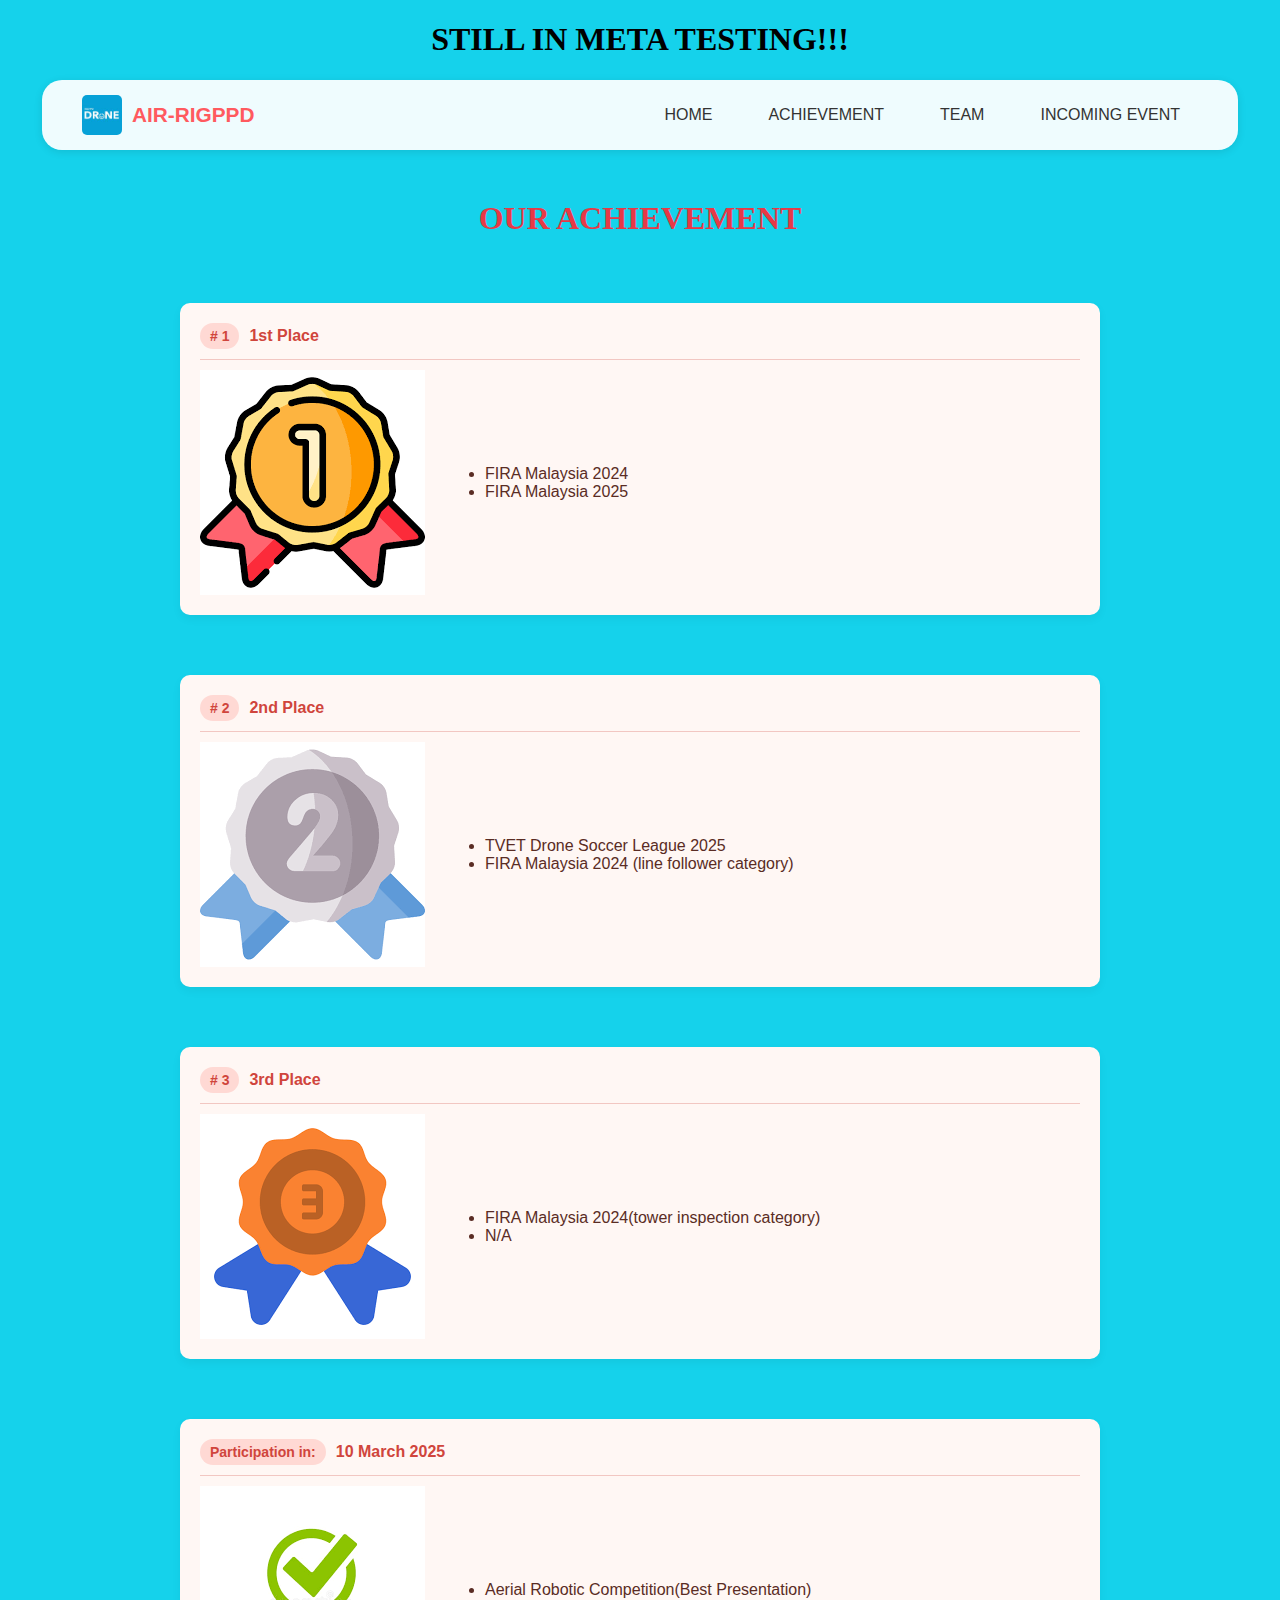
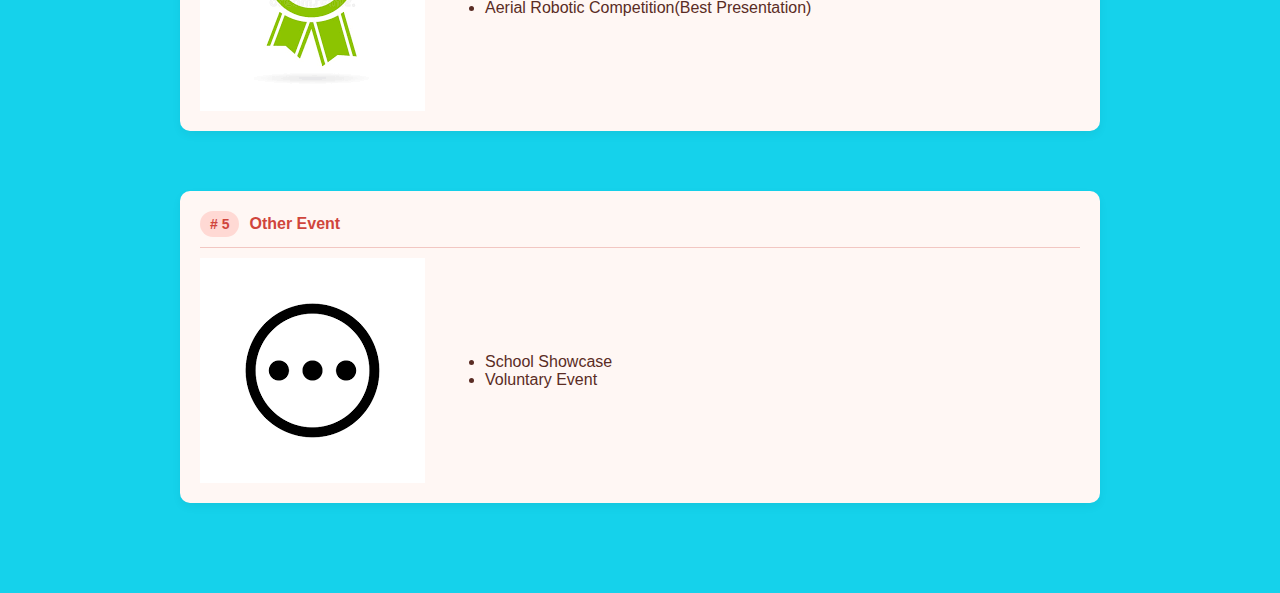
<file: ACHIEVEMENT.html>
<!DOCTYPE html>
<html lang="en">
    <head>
        <meta charset="utf-8">
        <meta name="viewport" content="width=device-width, initial-scale=1 ">
        <title>Airdrone RIGPPD first website</title>
        <link rel="stylesheet" href="style.css">
    </head>
    <body>
        <h1>STILL IN META TESTING!!!</h1>

        <nav class="navbar">
            <div class="logo">
                <img src="TEAMWALLPAPER.jpg" alt="Logo" />
                <span>AIR-RIGPPD</span>
            </div>
            <ul class="nav-links">
                <li><a href="index.html">HOME</a></a></li>
                <li><a href="ACHIEVEMENT.html">ACHIEVEMENT</a></a></li>
                <li><a href="TEAM.html">TEAM</a></a></li>
                <li><a href="INCOMING_EVENT.html">INCOMING EVENT</a></a></li>
            </ul>
        </nav>

        <main>
            <h2>OUR ACHIEVEMENT</h2>
        
            <div class="event-list">
                <!-- Card 1 -->
                <div class="event-card">
                    <div class="event-header">
                        <span class="event-number"># 1</span>
                        <span class="event-date">1st Place</span>
                    </div>
                    <hr>
                    <div class="event-body">
                        <img src="GOLD.png" alt="Event time image" class="event-time" />
                        <ul class="event-description-list">
                            <li>FIRA Malaysia 2024</li>
                            <li>FIRA Malaysia 2025</li>
                        </ul>
                    </div>
                </div>
        
                <!-- Card 2 -->
                <div class="event-card">
                    <div class="event-header">
                        <span class="event-number"># 2</span>
                        <span class="event-date">2nd Place</span>
                    </div>
                    <hr>
                    <div class="event-body">
                        <img src="SILVER.png" alt="Event time image" class="event-time" />
                        <ul class="event-description-list">
                            <li>TVET Drone Soccer League 2025</li>
                            <li>FIRA Malaysia 2024 (line follower category)</li>
                        </ul>
                    </div>
                </div>
        
                <!-- Card 3 -->
                <div class="event-card">
                    <div class="event-header">
                        <span class="event-number"># 3</span>
                        <span class="event-date">3rd Place</span>
                    </div>
                    <hr>
                    <div class="event-body">
                        <img src="BRONZE.png" alt="Event time image" class="event-time" />
                        <ul class="event-description-list">
                            <li>FIRA Malaysia 2024(tower inspection category)</li>
                            <li>N/A</li>
                        </ul>
                    </div>
                </div>
        
                <!-- Card 4 -->
                <div class="event-card">
                    <div class="event-header">
                        <span class="event-number">Participation in:</span>
                        <span class="event-date">10 March 2025</span>
                    </div>
                    <hr>
                    <div class="event-body">
                        <img src="PARTICIPATE.png" alt="Event time image" class="event-time" />
                        <ul class="event-description-list">
                            <li>Aerial Robotic Competition(Best Presentation)</li>
                            <li>Aerial Robotic Competition(Best Presentation)</li>
                        </ul>
                    </div>
                </div>
        
                <!-- Card 5 -->
                <div class="event-card">
                    <div class="event-header">
                        <span class="event-number"># 5</span>
                        <span class="event-date">Other Event</span>
                    </div>
                    <hr>
                    <div class="event-body">
                        <img src="other.png" alt="Event time image" class="event-time" />
                        <ul class="event-description-list">
                            <li>School Showcase</li>
                            <li>Voluntary Event</li>
                        </ul>
                    </div>
                </div>
            </div>
        </main>
        
    </body>

</html>
</file>
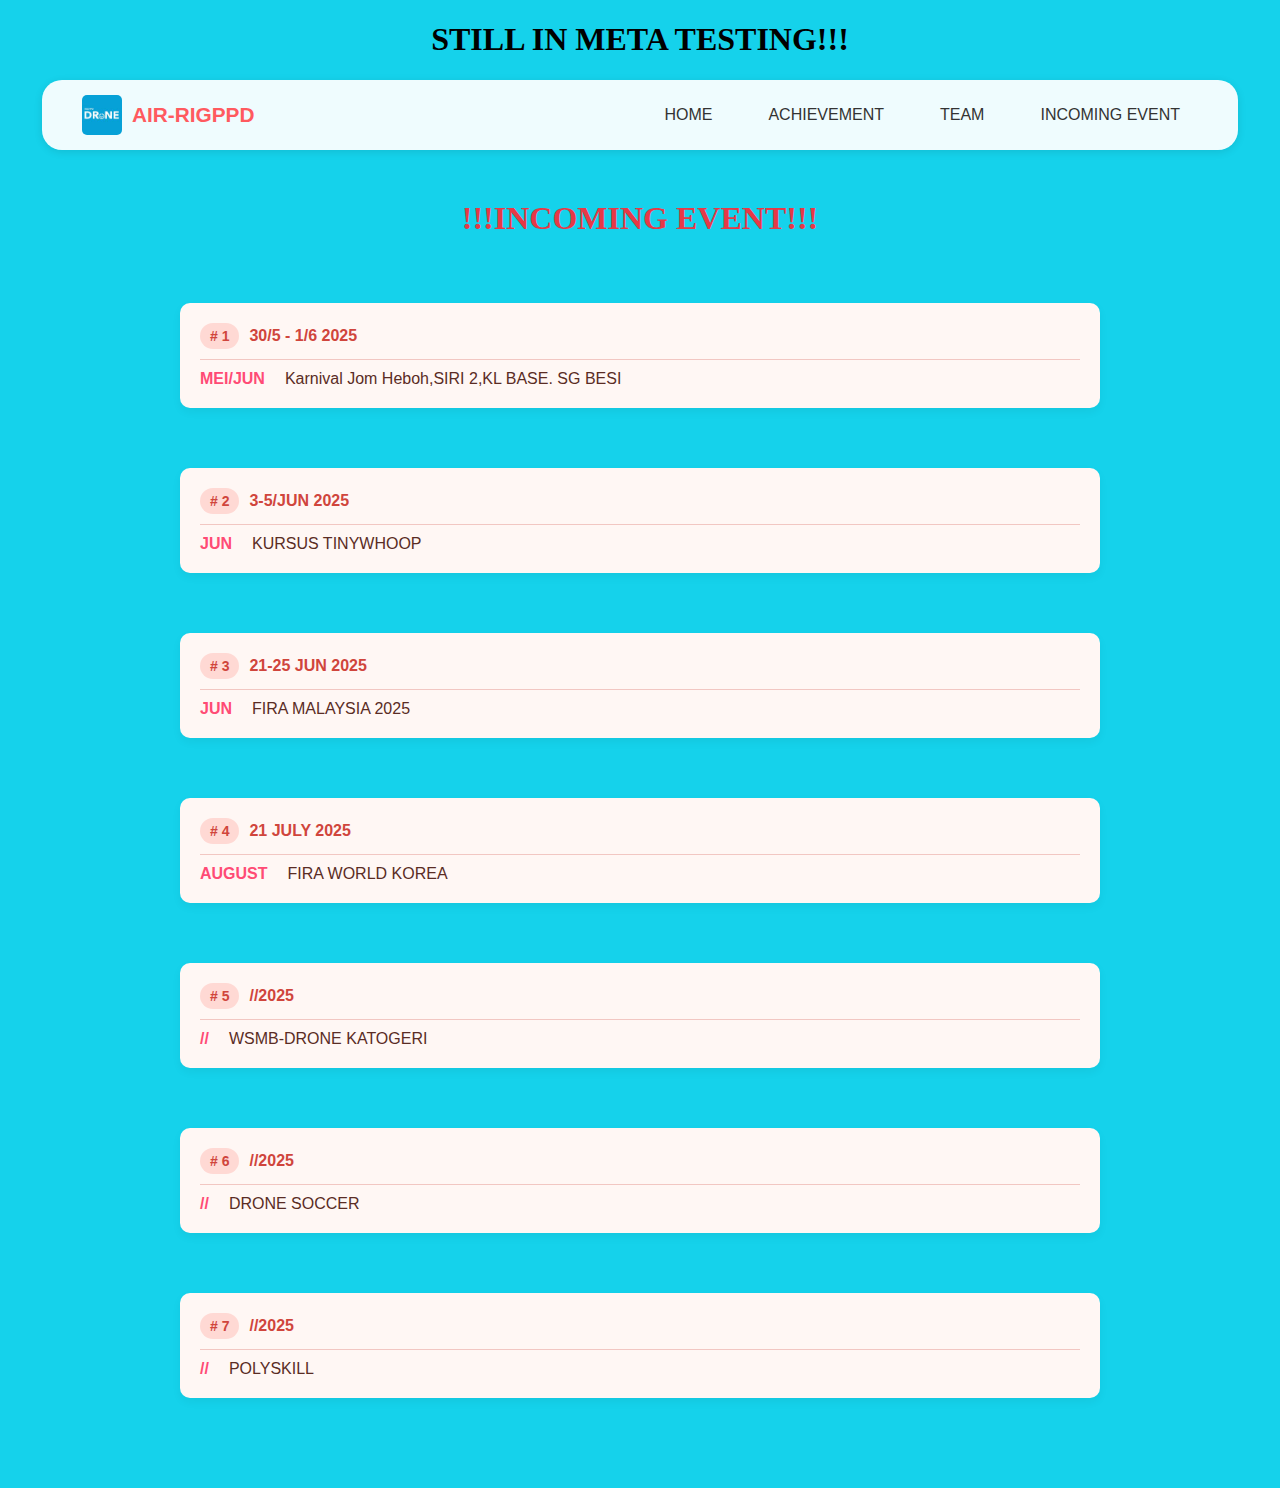
<file: INCOMING_EVENT.html>
<!DOCTYPE html>
<html lang="en">
    <head>
        <meta charset="utf-8">
        <meta name="viewport" content="width=device-width, initial-scale=1 ">
        <title>Airdrone RIGPPD first website</title>
        <link rel="stylesheet" href="style.css">
    </head>
    <body>
        <h1>STILL IN META TESTING!!!</h1>

        <nav class="navbar">
            <div class="logo">
                <img src="TEAMWALLPAPER.jpg" alt="Logo" />
                <span>AIR-RIGPPD</span>
            </div>
            <ul class="nav-links">
                <li><a href="index.html">HOME</a></a></li>
                <li><a href="ACHIEVEMENT.html">ACHIEVEMENT</a></a></li>
                <li><a href="TEAM.html">TEAM</a></a></li>
                <li><a href="INCOMING_EVENT.html">INCOMING EVENT</a></a></li>
            </ul>
        </nav>

        <main>
            <h2>!!!INCOMING EVENT!!!</h2>
        
            <div class="event-list">

                <!-- Card 1.1 -->
                <div class="event-card">
                    <div class="event-header">
                        <span class="event-number"># 1</span>
                        <span class="event-date">30/5 - 1/6 2025</span>
                    </div>
                    <hr>
                    <div class="event-body">
                        <span class="event-time">MEI/JUN</span>
                        <span class="event-description">Karnival Jom Heboh,SIRI 2,KL BASE. SG BESI</span>
                    </div>
                </div>

                <!-- Card 1.2 -->
                <div class="event-card">
                    <div class="event-header">
                        <span class="event-number"># 2</span>
                        <span class="event-date">3-5/JUN 2025</span>
                    </div>
                    <hr>
                    <div class="event-body">
                        <span class="event-time">JUN</span>
                        <span class="event-description">KURSUS TINYWHOOP</span>
                    </div>
                </div>
                
                <!-- Card 1 -->
                <div class="event-card">
                    <div class="event-header">
                        <span class="event-number"># 3</span>
                        <span class="event-date">21-25 JUN 2025</span>
                    </div>
                    <hr>
                    <div class="event-body">
                        <span class="event-time">JUN</span>
                        <span class="event-description">FIRA MALAYSIA 2025</span>
                    </div>
                </div>
        
                <!-- Card 2 -->
                <div class="event-card">
                    <div class="event-header">
                        <span class="event-number"># 4</span>
                        <span class="event-date">21 JULY 2025</span>
                    </div>
                    <hr>
                    <div class="event-body">
                        <span class="event-time">AUGUST</span>
                        <span class="event-description">FIRA WORLD KOREA</span>
                    </div>
                </div>
        
                <!-- Card 3 -->
                <div class="event-card">
                    <div class="event-header">
                        <span class="event-number"># 5</span>
                        <span class="event-date">//2025</span>
                    </div>
                    <hr>
                    <div class="event-body">
                        <span class="event-time">//</span>
                        <span class="event-description">WSMB-DRONE KATOGERI</span>
                    </div>
                </div>
        
                <!-- Card 4 -->
                <div class="event-card">
                    <div class="event-header">
                        <span class="event-number"># 6</span>
                        <span class="event-date">//2025</span>
                    </div>
                    <hr>
                    <div class="event-body">
                        <span class="event-time">//</span>
                        <span class="event-description">DRONE SOCCER</span>
                    </div>
                </div>
        
                <!-- Card 5 -->
                <div class="event-card">
                    <div class="event-header">
                        <span class="event-number"># 7</span>
                        <span class="event-date">//2025</span>
                    </div>
                    <hr>
                    <div class="event-body">
                        <span class="event-time">//</span>
                        <span class="event-description">POLYSKILL</span>
                    </div>
                </div>
            </div>
        </main>
        

    </body>


</html>
</file>
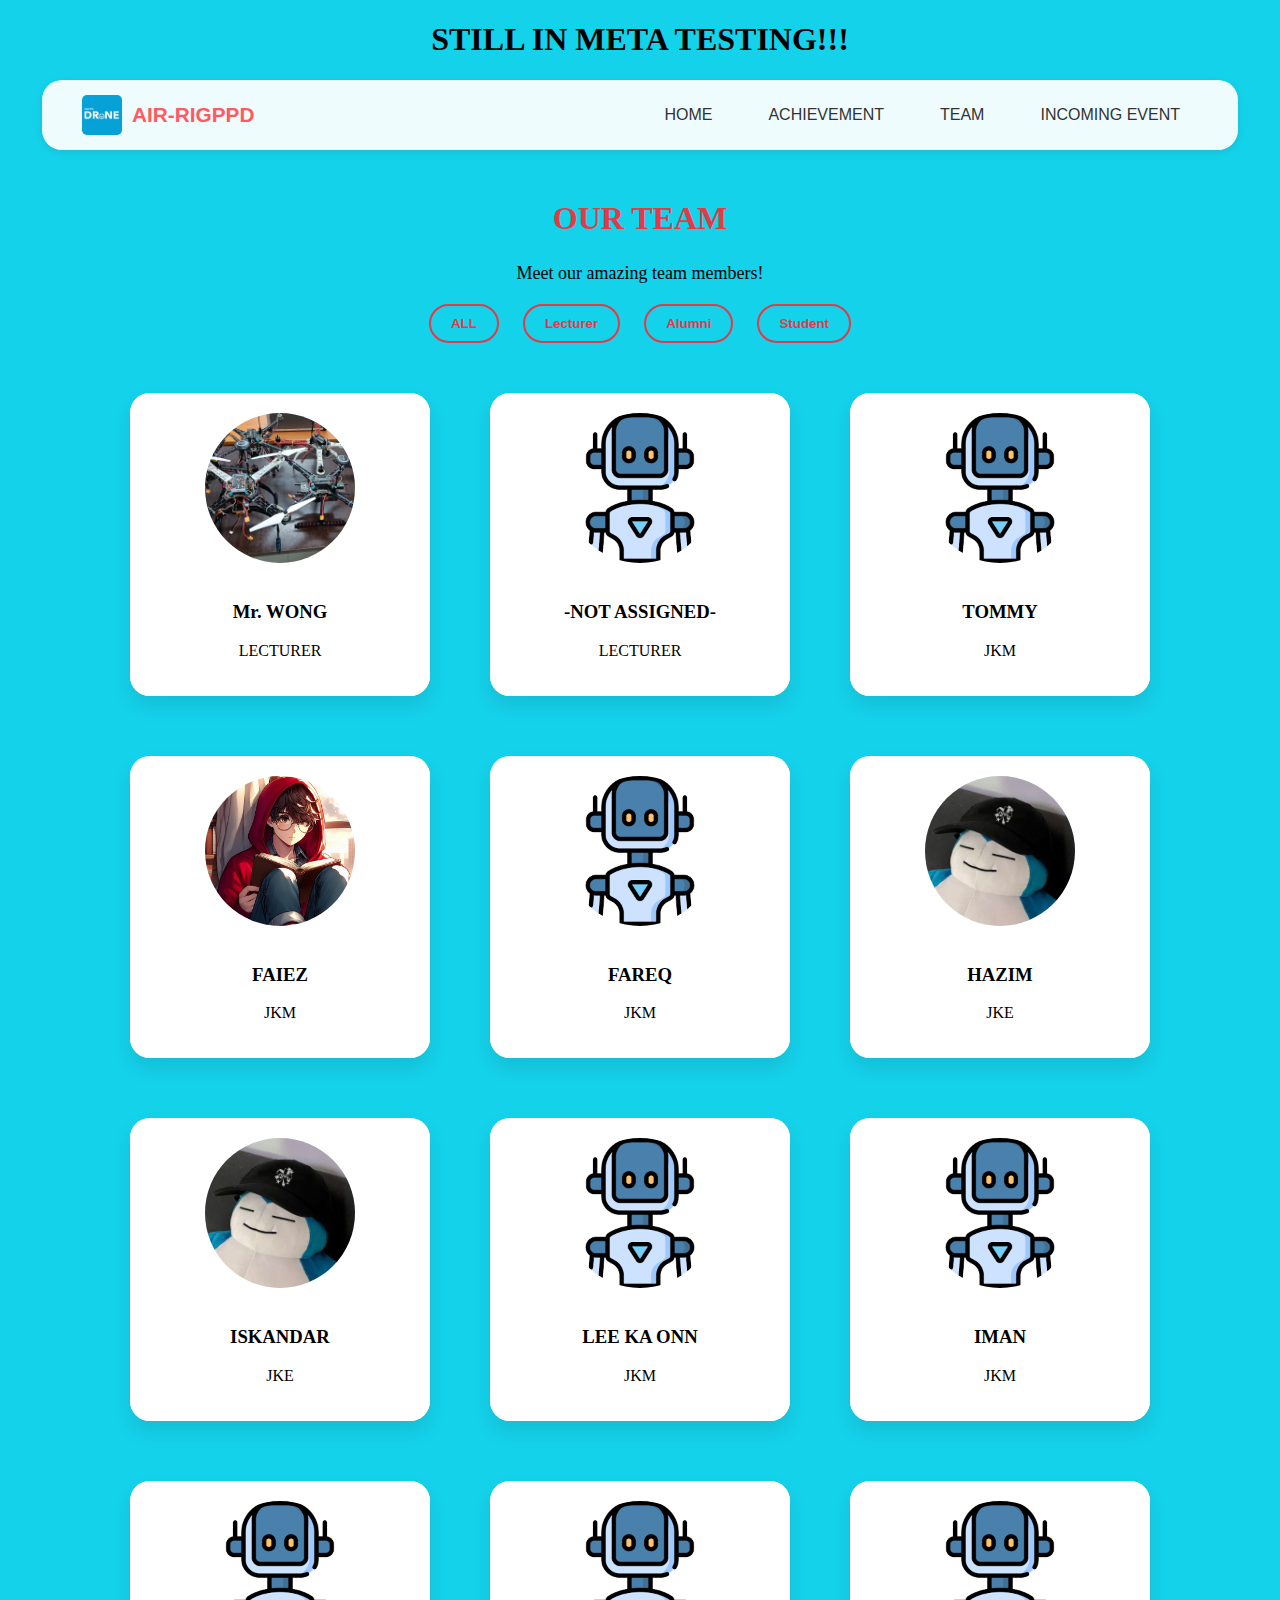
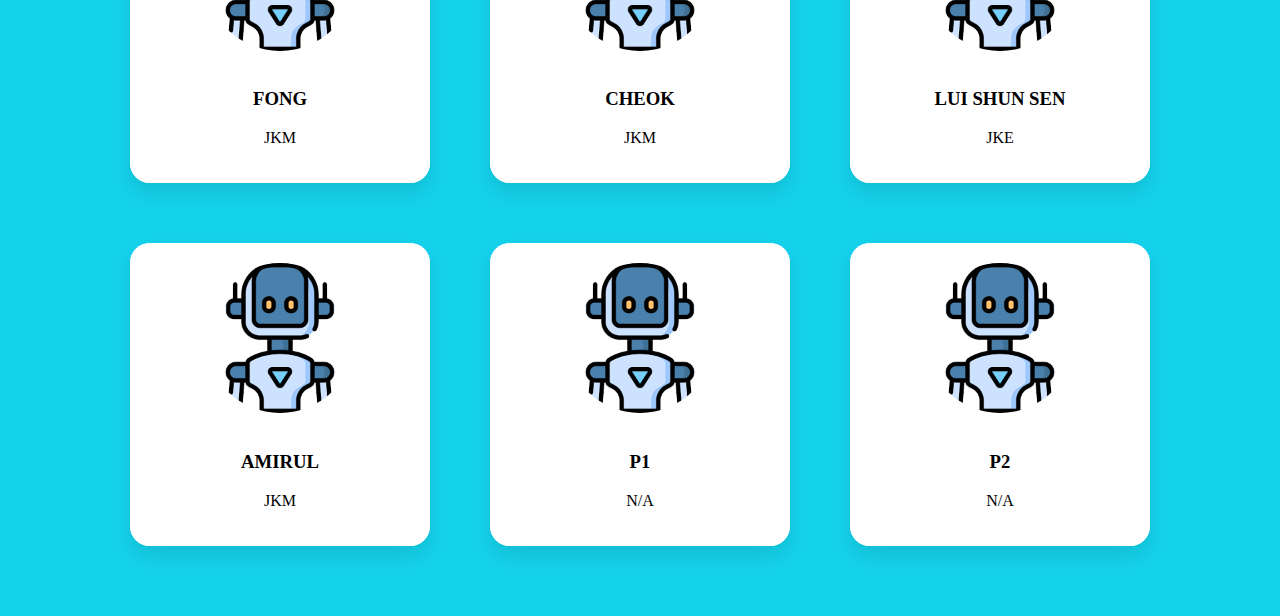
<file: TEAM.html>
<!DOCTYPE html>
<html lang="en">
    <head>
        <meta charset="utf-8">
        <meta name="viewport" content="width=device-width, initial-scale=1 ">
        <title>Airdrone RIGPPD first website</title>
        <link rel="stylesheet" href="style.css">
    </head>

    <script>
        function showCategory(category) {
            const allCards = document.querySelectorAll('.team-category');
            allCards.forEach(card => {
                if (category === 'all') {
                    card.style.display = 'flex';
                } else {
                    card.style.display = card.classList.contains(category) ? 'flex' : 'none';
                }
            });
        }
    </script>
        
    <body>
        <h1>STILL IN META TESTING!!!</h1>

        <nav class="navbar">
            <div class="logo">
                <img src="TEAMWALLPAPER.jpg" alt="Logo" />
                <span>AIR-RIGPPD</span>
            </div>
            <ul class="nav-links">
                <li><a href="index.html">HOME</a></a></li>
                <li><a href="ACHIEVEMENT.html">ACHIEVEMENT</a></a></li>
                <li><a href="TEAM.html">TEAM</a></a></li>
                <li><a href="INCOMING_EVENT.html">INCOMING EVENT</a></a></li>
            </ul>
        </nav>

        <main>
            <div class="team-header">
                <h2>OUR TEAM</h2>
                <p>Meet our amazing team members!</p>
            </div>

            <!-- Tab Buttons -->
            <div class="tab-buttons">
                <button onclick="showCategory('all')">ALL</button>
                <button onclick="showCategory('lecturer')">Lecturer</button>
                <button onclick="showCategory('alumni')">Alumni</button>
                <button onclick="showCategory('student')">Student</button>
            </div>

            <!-- ALL CARDS -->
            <div class="card-wrapper">

                <!-- MR WONG -->
                <div class="card-container team-category lecturer">
                    <div class="card">
                        <div class="card-front">
                            <img src="mr.wong.jpg" alt="Lecturer" class="profile-pic">
                            <h3>Mr. WONG</h3>
                            <p>LECTURER</p>
                        </div>
                        <div class="card-back back-white">
                            <p><strong>Position:</strong><br><span class="info-box">LECTURER</span></p>
                            <p><strong>Specialization:</strong><br><span class="info-box">CODING</span></p>
                            <img src="mail-icon.jpg" alt="Email Icon" class="mail-icon">
                        </div>
                    </div>
                </div>        

                <!-- LECTURER -->
                <div class="card-container team-category lecturer">
                    <div class="card">
                        <div class="card-front">
                            <img src="P1.png" alt="Lecturer" class="profile-pic">
                            <h3>-NOT ASSIGNED-</h3>
                            <p>LECTURER</p>
                        </div>
                        <div class="card-back back-white">
                            <p><strong>Position:</strong><br><span class="info-box">LECTURER</span></p>
                            <p><strong>Specialization:</strong><br><span class="info-box">-NOT ASSIGNED-</span></p>
                            <img src="mail-icon.jpg" alt="Email Icon" class="mail-icon">
                        </div>
                    </div>
                </div> 

                <!-- tommy -->
                <div class="card-container team-category alumni">
                    <div class="card">
                        <div class="card-front">
                            <img src="P1.png" alt="Lecturer" class="profile-pic">
                            <h3>TOMMY</h3>
                            <p>JKM</p>
                        </div>
                        <div class="card-back back-yellow">
                            <p><strong>Position:</strong><br><span class="info-box">ALUMNI</span></p>
                            <p><strong>Specialization:</strong><br><span class="info-box">FPV</span></p>
                            <img src="mail-icon.jpg" alt="Email Icon" class="mail-icon">
                        </div>
                    </div>
                </div>


                <!-- faiez -->
                <div class="card-container team-category alumni">
                    <div class="card">
                        <div class="card-front">
                            <img src="faiez.jpg" alt="Lecturer" class="profile-pic">
                            <h3>FAIEZ</h3>
                            <p>JKM</p>
                        </div>
                        <div class="card-back back-yellow">
                            <p><strong>Position:</strong><br><span class="info-box">ALUMNI</span></p>
                            <p><strong>Specialization:</strong><br><span class="info-box">PROGRAMMINGL</span></p>
                            <img src="mail-icon.jpg" alt="Email Icon" class="mail-icon">
                        </div>
                    </div>
                </div>
                <!-- FAREQ -->
                <div class="card-container team-category alumni">
                    <div class="card">
                        <div class="card-front">
                            <img src="P1.png" alt="Lecturer" class="profile-pic">
                            <h3>FAREQ</h3>
                            <p>JKM</p>
                        </div>
                        <div class="card-back back-yellow">
                            <p><strong>Position:</strong><br><span class="info-box">ALUMNI</span></p>
                            <p><strong>Specialization:</strong><br><span class="info-box">ROS</span></p>
                            <img src="mail-icon.jpg" alt="Email Icon" class="mail-icon">
                        </div>
                    </div>
                </div>

                <!-- hazim -->
                <div class="card-container team-category student">
                    <div class="card">
                        <div class="card-front">
                            <img src="hazim.jpg" alt="Lecturer" class="profile-pic">
                            <h3>HAZIM</h3>
                            <p>JKE</p>
                        </div>
                        <div class="card-back back-red">
                            <p><strong>Position:</strong><br><span class="info-box">LI</span></p>
                            <p><strong>Specialization:</strong><br><span class="info-box">TEKNIKAL&FPV</span></p>
                            <img src="mail-icon.jpg" alt="Email Icon" class="mail-icon">
                        </div>
                    </div>
                </div> 

                <!-- ISKANDAR -->
                <div class="card-container team-category student">
                    <div class="card">
                        <div class="card-front">
                            <img src="hazim.jpg" alt="Lecturer" class="profile-pic">
                            <h3>ISKANDAR</h3>
                            <p>JKE</p>
                        </div>
                        <div class="card-back back-red">
                            <p><strong>Position:</strong><br><span class="info-box">LI</span></p>
                            <p><strong>Specialization:</strong><br><span class="info-box">TEKNIKAL&FPV</span></p>
                            <img src="mail-icon.jpg" alt="Email Icon" class="mail-icon">
                        </div>
                    </div>
                </div> 
                <!-- KA ON -->
                <div class="card-container team-category student">
                    <div class="card">
                        <div class="card-front">
                            <img src="P1.png" alt="Lecturer" class="profile-pic">
                            <h3>LEE KA ONN</h3>
                            <p>JKM</p>
                        </div>
                        <div class="card-back back-yellow">
                            <p><strong>Position:</strong><br><span class="info-box">SEM 5</span></p>
                            <p><strong>Specialization:</strong><br><span class="info-box">TEKNIKAL&FPV</span></p>
                            <img src="mail-icon.jpg" alt="Email Icon" class="mail-icon">
                        </div>
                    </div>
                </div>

                <!-- IMAN -->
                <div class="card-container team-category student">
                    <div class="card">
                        <div class="card-front">
                            <img src="P1.png" alt="Lecturer" class="profile-pic">
                            <h3>IMAN</h3>
                            <p>JKM</p>
                        </div>
                        <div class="card-back back-yellow">
                            <p><strong>Position:</strong><br><span class="info-box">SEM 4</span></p>
                            <p><strong>Specialization:</strong><br><span class="info-box">PROGRAMMING</span></p>
                            <img src="mail-icon.jpg" alt="Email Icon" class="mail-icon">
                        </div>
                    </div>
                </div>

                <!-- FONG -->
                <div class="card-container team-category student">
                    <div class="card">
                        <div class="card-front">
                            <img src="P1.png" alt="Lecturer" class="profile-pic">
                            <h3>FONG</h3>
                            <p>JKM</p>
                        </div>
                        <div class="card-back back-yellow">
                            <p><strong>Position:</strong><br><span class="info-box">SEM 4</span></p>
                            <p><strong>Specialization:</strong><br><span class="info-box">PROGRAMMING</span></p>
                            <img src="mail-icon.jpg" alt="Email Icon" class="mail-icon">
                        </div>
                    </div>
                </div>

                <!-- CHEOK -->
                <div class="card-container team-category student">
                    <div class="card">
                        <div class="card-front">
                            <img src="P1.png" alt="Lecturer" class="profile-pic">
                            <h3>CHEOK</h3>
                            <p>JKM</p>
                        </div>
                        <div class="card-back back-yellow">
                            <p><strong>Position:</strong><br><span class="info-box">SEM 4</span></p>
                            <p><strong>Specialization:</strong><br><span class="info-box">PROGRAMMING</span></p>
                            <img src="mail-icon.jpg" alt="Email Icon" class="mail-icon">
                        </div>
                    </div>
                </div>

                <!-- LUI -->
                <div class="card-container team-category student">
                    <div class="card">
                        <div class="card-front">
                            <img src="P1.png" alt="Lecturer" class="profile-pic">
                            <h3>LUI SHUN SEN</h3>
                            <p>JKE</p>
                        </div>
                        <div class="card-back back-yellow">
                            <p><strong>Position:</strong><br><span class="info-box">SEM 1</span></p>
                            <p><strong>Specialization:</strong><br><span class="info-box">SOCCER</span></p>
                            <img src="mail-icon.jpg" alt="Email Icon" class="mail-icon">
                        </div>
                    </div>
                </div>

                <!-- amirul -->
                <div class="card-container team-category student">
                    <div class="card">
                        <div class="card-front">
                            <img src="P1.png" alt="Lecturer" class="profile-pic">
                            <h3>AMIRUL</h3>
                            <p>JKM</p>
                        </div>
                        <div class="card-back back-yellow">
                            <p><strong>Position:</strong><br><span class="info-box">SEM 1</span></p>
                            <p><strong>Specialization:</strong><br><span class="info-box">TEKNIKAL</span></p>
                            <img src="mail-icon.jpg" alt="Email Icon" class="mail-icon">
                        </div>
                    </div>
                </div>

                <!-- P2 -->
                <div class="card-container team-category student">
                    <div class="card">
                        <div class="card-front">
                            <img src="P1.png" alt="Lecturer" class="profile-pic">
                            <h3>P1</h3>
                            <p>N/A</p>
                        </div>
                        <div class="card-back back-red">
                            <p><strong>Position:</strong><br><span class="info-box">N/A</span></p>
                            <p><strong>Specialization:</strong><br><span class="info-box">N/A</span></p>
                            <img src="mail-icon.jpg" alt="Email Icon" class="mail-icon">
                        </div>
                    </div>
                </div>

                <!-- P1 -->
                <div class="card-container team-category student">
                    <div class="card">
                        <div class="card-front">
                            <img src="P1.png" alt="Lecturer" class="profile-pic">
                            <h3>P2</h3>
                            <p>N/A</p>
                        </div>
                        <div class="card-back back-red">
                            <p><strong>Position:</strong><br><span class="info-box">N/A</span></p>
                            <p><strong>Specialization:</strong><br><span class="info-box">N/A</span></p>
                            <img src="mail-icon.jpg" alt="Email Icon" class="mail-icon">
                        </div>
                    </div>
                </div>
            </div>

        </main>
        
    </body>


</html>
</file>
<file: style.css>
body{
    background-color: #15d2eb;
    margin: 20px;
}
main{
    margin: 50px;
}
.wallpaper {
 width: 300px;
 height: 300px;
 border-radius: 100px;
}

h1{
    text-align: center;
}
h2{
    text-align: center;
    font-size: 32px; 
    font-style: inherit;
    color: #e63946; 
    font-weight: bold;
}

.index-header {
    text-align: center;
    margin-bottom: 20px;
}

.slider {
    height: 250px;
    margin: auto;
    position: relative;
    width: 90%;
    display: grid;
    place-items: center;
}

.slide-track {
    display: flex;
    width: calc(250px*4); /* sebab 4 gambar */
}

.slide {
    height: 200px;
    width: 200px;
    display: flex;
    align-items: center;
    padding: 15px;
}

.team-header {
    text-align: center;
    margin-bottom: 20px;
}

.team-header h2 {
    font-size: 32px;
    color: #e63946;
    font-weight: bold;
}

.team-header p {
    font-size: 18px;
    color: #000;
}

/* Navbar container */
.navbar {
    display: flex;
    justify-content: space-between;
    align-items: center;
    background-color: #ffffffee;
    padding: 10px 40px;
    box-shadow: 0 2px 8px rgba(0, 0, 0, 0.1);
    border-radius: 20px;
    margin: 20px auto;
    max-width: 90%;
    font-family: 'Segoe UI', sans-serif;
}

/* Logo section */
.navbar .logo {
    display: flex;
    align-items: center;
}

.navbar .logo img {
    height: 40px;
    margin-right: 10px;
    border-radius: 5px;
}

.navbar .logo span {
    font-size: 1.3rem;
    font-weight: bold;
    color: #ff5a5f;
}

/* Navigation links */
.navbar .nav-links {
    list-style-type: none;
    display: flex;
    gap: 20px;
}

.navbar .nav-links li {
    float: none;
}

.navbar .nav-links a {
    text-decoration: none;
    color: #333;
    font-weight: 500;
    padding: 10px 18px;
    border-radius: 15px;
    transition: 0.3s;
}

.navbar .nav-links a:hover {
    background-color: #16cefc;
    color: #fff;
}

.card-container {
    display: inline-block;
    margin: 20px;
}

.card {
    z-index: 0;
    width: 300px;
    background: white;
    border-radius: 20px;
    box-shadow: 0 10px 20px rgba(0, 0, 0, 0.1);
    text-align: center;
    overflow: hidden;
    transition: transform 0.1s ease;
    position: relative;
}

.card:hover {
    transform: translateY(-5px);
    z-index: 10;
}

.card-front {
    position: relative;
    z-index: 1;
    padding: 20px;
    background: white;
    transition: opacity 0.3s ease, visibility 0.3s ease;
    visibility: visible;
    opacity: 1
}

.card-back {
    position: absolute;
    z-index: 2;
    top: 0;
    left: 100%;
    width: 100%;
    height: 100%;
    opacity: 0;
    transform: translateX(100%);
    transition: all 0.1s ease;
    padding: 20px;
    border-radius: 20px;
    display: flex;
    flex-direction: column;
    justify-content: center;
    align-items: center; 
    text-align: center;
}

/* Reveal on hover */
.card:hover .card-front {
    visibility: hidden;
    opacity: 0;
}

.card:hover .card-back {
    left: 0;
    opacity: 1;
    transform: translateX(0);
}

/* Individual background colors */
.back-white {
    background-color: white;
}

.back-yellow {
    background-color: #fffcb0;
}

.back-red {
    background-color: #ffe2e2;
}

/* Shared styling */
.profile-pic {
    width: 150px;
    height: 150px;
    border-radius: 50%;
    object-fit: cover;
    margin-bottom: 15px;
}

.info-box {
    display: inline-block;
    background: white;
    border: 1px solid #ccc;
    padding: 5px 10px;
    margin-top: 5px;
    border-radius: 6px;
}

.mail-icon {
    width: 30px;
    margin-top: 20px;
    margin-left: auto;
    margin-right: auto;
    display: block;
}

.event-list {
    display: flex;
    flex-direction: column;
    gap: 20px;
    padding: 20px;
    align-items: center;
}


.event-card {
    background: #fff7f4;
    border-radius: 10px;
    padding: 20px;
    margin: 20px auto;
    width: 80%;
    box-shadow: 0 4px 10px rgba(0,0,0,0.05);
    font-family: 'Segoe UI', sans-serif;
}

.event-header {
    display: flex;
    align-items: center;
    gap: 10px;
    font-weight: bold;
    color: #d0453c;
    font-size: 16px;
}

.event-number {
    background-color: #ffd9d4;
    color: #d0453c;
    border-radius: 15px;
    padding: 5px 10px;
    font-size: 14px;
}

.event-date {
    font-size: 16px;
}

.event-card hr {
    border: none;
    border-top: 1px solid #f2c7c2;
    margin: 10px 0;
}

.event-body {
    display: flex;
    align-items: center;
    justify-content: flex-start;
    gap: 20px;
    color: #5a2c24;
    font-size: 16px;
}

.event-time {
    color: #ff4b75;
    font-weight: bold;
}

.event-time1 {
    width: 200px;
    height: 200px;
    transition: all 0.5s ease;
    cursor: pointer;
    position: relative;
    z-index: 1;
}

.event-time.centered {
    position: fixed;
    top: 50%;
    left: 50%;
    transform: translate(-50%, -50%);
    z-index: 10;
  }

.event-description {
    font-weight: 500;
}
  
.tab-buttons {
    display: flex center;
    margin: 20px 0;
    text-align: center;
}

.tab-buttons button {
    background: none;
    border: 2px solid #e63946;
    color: #e63946;
    padding: 10px 20px;
    margin: 0 10px;
    border-radius: 25px;
    cursor: pointer;
    font-weight: bold;
    transition: all 0.3s ease;
}

.tab-buttons button:hover,
.tab-buttons button:focus {
    background: #e63946;
    color: white;
}

.card-wrapper {
    display: flex;
    flex-wrap: wrap;
    justify-content: center;
    gap: 20px;
    margin-top: 30px;
}

.team-category {
    display: flex;
    flex-direction: column;
    align-items: center;
}
.event-description {
    display: block;
}
  
.footer {
    background-color: #1a1a1a; /* Dark background */
    color: #cccccc; /* Light, readable text */
    font-size: 12px; /* Smaller text */
    text-align: center; /* Center the text */
    padding: 10px 20px; /* Space around the text */
    font-family: 'Arial', sans-serif; /* Readable font */
  }
  
  .faq-section {
    margin: 50px auto;
    max-width: 1000px;
    background: #fffbf9; 
    padding: 30px;
    border-radius: 10px;
    box-shadow: 0 2px 10px rgba(0,0,0,0.1);
}

.faq-title {
    font-size: 2em;
    text-align: center;
    font-weight: bold;
    color: #d52c2c;
    margin-bottom: 30px;
}

.faq-item {
    border-top: 1px solid #924f00;
}

.faq-question {
    width: 100%;
    background: none;
    border: none;
    outline: none;
    text-align: left;
    font-size: 1.2em;
    padding: 20px 10px;
    font-weight: bold;
    color: #4e1d00;
    cursor: pointer;
    position: relative;
}

.faq-question::after {
    content: '+';
    position: absolute;
    right: 20px;
    font-size: 1.5em;
    transition: transform 0.3s ease;
}

.faq-question.active::after {
    content: '–';
}

.faq-answer {
    display: none;
    padding: 0 20px 20px;
    font-size: 1em;
    color: #4e1d00;
    line-height: 1.6;
}
.partners-section {
    text-align: center;
    padding: 50px 20px;
    background: white;
    border-radius: 20px;
    /*background: linear-gradient(to bottom, #ffe7d9, #fff0e6);*/
}

.partner-subtitle {
    font-style: italic;
    font-weight: bold;
    letter-spacing: 1px;
    color: #7a3e00;
}

.partner-title {
    font-size: 2.5em;
    color: #e44444;
    margin: 10px 0;
    font-weight: 800;
}

.partner-title .highlight {
    color: #c64600;
}

.partner-desc {
    color: #5c2c00;
    font-size: 1rem;
    margin-bottom: 40px;
}

.partner-container {
    display: flex;
    flex-wrap: wrap;
    justify-content: center;
    gap: 30px;
}

.partner-card {
    background: white;
    border: 3px solid #ff6464;
    border-radius: 10px;
    padding: 20px;
    width: 300px;
    box-shadow: 0 8px 15px rgba(0,0,0,0.1);
    position: relative;
    transition: transform 0.3s ease;
}

.partner-card:hover {
    transform: scale(1.03);
}

.partner-badge {
    background: #a855f7;
    color: white;
    font-weight: bold;
    padding: 5px 15px;
    border-radius: 999px;
    position: absolute;
    top: -15px;
    left: 50%;
    transform: translateX(-50%);
    box-shadow: 0 3px 6px rgba(0,0,0,0.2);
}

.partner-logo {
    max-width: 100%;
    height: 120px;
    object-fit: contain;
    margin: 20px 0;
}

.partner-name {
    font-weight: bold;
    font-family: 'Segoe UI', sans-serif;
    color: #471e00;
    font-size: 1.1em;
    margin-bottom: 15px;
}

.partner-button {
    background: #ff6464;
    color: white;
    border: none;
    padding: 8px 20px;
    border-radius: 20px;
    cursor: pointer;
    font-weight: 500;
    transition: background 0.3s ease;
}

.partner-button:hover {
    background: #e53e3e;
}

.slider-wrapper {
    overflow: hidden;
    position: relative;
    width: 100%;
    margin: 40px 0;
}

.slider-track {
    display: flex;
    gap: 30px;
    padding: 10px;
    width: max-content;
    animation: scrollSlide 30s linear infinite;
}

@keyframes scrollSlide {
    0% {
        transform: translateX(0);
    }
    100% {
        transform: translateX(-50%);
    }
}

.partner-card {
    flex: 0 0 auto;
    width: 280px;
    background: white;
    border: 3px solid #ff6464;
    border-radius: 10px;
    padding: 20px;
    box-shadow: 0 8px 15px rgba(0,0,0,0.1);
    position: relative;
    cursor: grab;
    scroll-snap-align: start;
    transition: transform 0.3s ease;
}

.partner-card:active {
    cursor: grabbing;
}

.partner-card:hover {
    transform: scale(1.05);
}

.slider-track:hover {
    animation-play-state: paused;
}

.timeline-section {
    text-align: center;
    /*background: #ffece3;*/
    padding: 60px 20px;
  }
  
  .timeline-subtitle {
    font-weight: bold;
    letter-spacing: 1px;
  }
  
  .timeline-title {
    font-size: 2.5rem;
    color: #ff4b4b;
    margin-top: 10px;
    margin-bottom: 5px;
    font-weight: 700;
  }
  
  .timeline-desc {
    color: #444;
    font-style: italic;
    margin-bottom: 40px;
  }
  
  .timeline-grid {
    display: grid;
    grid-template-columns: repeat(auto-fit, minmax(280px, 1fr));
    gap: 30px;
    max-width: 1100px;
    margin: 0 auto;
  }
  
  .timeline-box {
    background: white;
    padding: 20px 25px;
    border: 2px solid #ffaf94;
    border-radius: 10px;
    text-align: left;
    box-shadow: 0 8px 15px rgba(0,0,0,0.05);
    transition: transform 0.3s ease;
  }
  
  .timeline-box:hover {
    transform: translateY(-5px);
  }
  
  .timeline-icon {
    background: #fbe1d5;
    color: #333;
    font-size: 20px;
    width: 45px;
    height: 45px;
    display: flex;
    align-items: center;
    justify-content: center;
    border-radius: 50%;
    margin-bottom: 12px;
  }
  
  .timeline-box h3 {
    font-size: 1.1rem;
    margin-bottom: 10px;
  }
  
  .timeline-box p {
    font-size: 0.95rem;
    line-height: 1.4;
  }

/* video youtube */
  .gallery-container {
    display: grid;
    grid-template-columns: repeat(auto-fit, minmax(300px, 1fr));
    gap: 20px;
  }
  
  .video-card {
    background: #fff;
    padding: 10px;
    border-radius: 10px;
    box-shadow: 0 4px 6px rgba(0,0,0,0.1);
  }
  
  .video-card video {
    width: 100%;
    height: auto;
    border-radius: 8px;
  }
  
  .video-title {
    margin-top: 10px;
    font-size: 1rem;
    font-weight: bold;
    text-align: center;
  }

.youtube-frame {
    width: 100%;
    height: 300px;
    border-radius: 10px;
    box-shadow: 0 0 10px rgba(0,0,0,0.2);
}
 
/*hover card*/
.gallery-grid {
    display: grid;
    grid-template-columns: repeat(auto-fit, minmax(250px, 1fr));
    gap: 20px;
    padding: 20px;
}

.hover-card {
    position: relative;
    width: 100%;
    max-width: 300px;
    overflow: hidden;
    border-radius: 10px;
    box-shadow: 0 4px 6px rgba(0,0,0,0.1);
  }
  
  .hover-card img {
    width: 100%;
    display: block;
    transition: transform 0.5s ease;
  }
  
  .hover-card:hover img {
    transform: scale(1.1);
  }
  
  .hover-overlay {
    position: absolute;
    top: 0;
    left: 0;
    height: 100%;
    width: 100%;
    background: rgba(57, 10, 85, 0.6);
    opacity: 0;
    transition: opacity 0.4s ease;
    display: flex;
    align-items: center;
    justify-content: center;
  }
  
  .hover-card:hover .hover-overlay {
    opacity: 1;
  }
  
  .hover-text {
    color: white;
    font-size: 1.2rem;
    text-align: left;
    transform: translateX(100%);
    opacity: 0;
    transition: transform 0.4s ease, opacity 0.4s ease;
  }
  
  .hover-card:hover .hover-text {
    transform: translateX(0);
    opacity: 1;
  }
</file>
